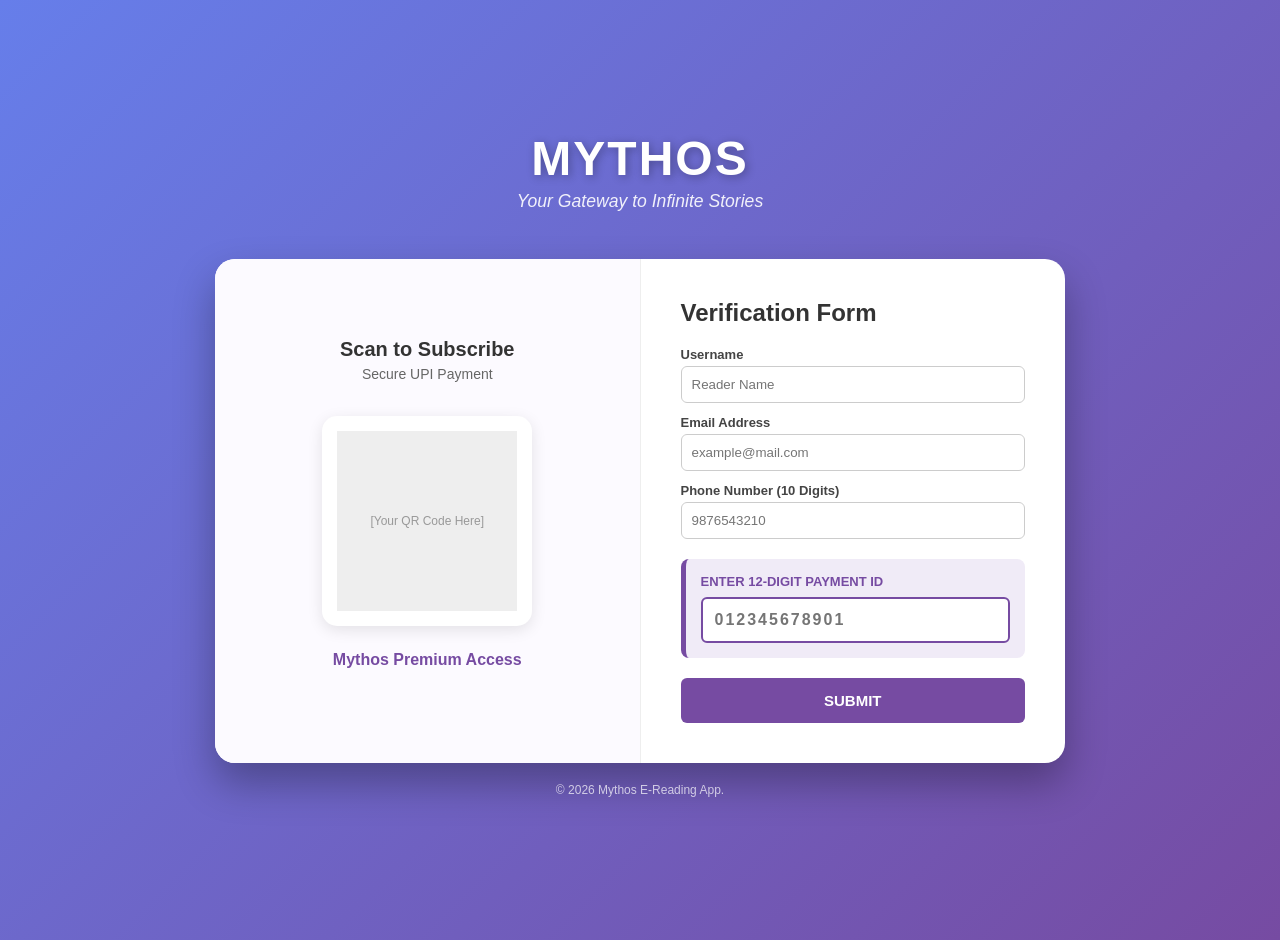
<file: payment.html>
<!DOCTYPE html>
<html lang="en">
<head>
    <meta charset="UTF-8">
    <meta name="viewport" content="width=device-width, initial-scale=1.0">
    <title>Mythos - Payment Portal</title>
</head>
<body style="display: flex; flex-direction: column; justify-content: center; align-items: center; min-height: 100vh; margin: 0; font-family: 'Segoe UI', Roboto, Helvetica, Arial, sans-serif; background: linear-gradient(135deg, #667eea 0%, #764ba2 100%); padding: 20px;">

    <div style="text-align: center; margin-bottom: 30px;">
        <h1 style="color: white; font-size: 3rem; margin: 0; letter-spacing: 2px; text-shadow: 2px 2px 10px rgba(0,0,0,0.3);">MYTHOS</h1>
        <p style="color: rgba(255,255,255,0.9); font-size: 1.1rem; margin-top: 5px; font-style: italic;">Your Gateway to Infinite Stories</p>
    </div>

    <div style="background: white; padding: 0; border-radius: 20px; box-shadow: 0 20px 40px rgba(0,0,0,0.3); display: flex; max-width: 850px; width: 100%; overflow: hidden; flex-wrap: wrap;">
        
        <div style="flex: 1; min-width: 300px; background-color: #fcfaff; padding: 40px; display: flex; flex-direction: column; align-items: center; justify-content: center; border-right: 1px solid #eee;">
            <div style="text-align: center; margin-bottom: 20px;">
                <h3 style="margin: 0; color: #333; font-size: 20px;">Scan to Subscribe</h3>
                <p style="color: #666; font-size: 14px; margin-top: 5px;">Secure UPI Payment</p>
            </div>
            
            <div style="background: white; padding: 15px; border-radius: 15px; box-shadow: 0 4px 15px rgba(0,0,0,0.1);">
                <div style="width: 180px; height: 180px; background: #eee; display: flex; align-items: center; justify-content: center; color: #999; font-size: 12px; text-align: center;">[Your QR Code Here]</div>
            </div>
            
            <p style="margin-top: 25px; font-weight: bold; font-size: 16px; color: #764ba2;">Mythos Premium Access</p>
        </div>

        <div style="flex: 1; min-width: 300px; padding: 40px;">
            <h2 style="margin-top: 0; color: #333; font-size: 24px;">Verification Form</h2>
            
            <form action="/submit-payment" method="POST">
                <div style="margin-bottom: 12px;">
                    <label style="display: block; margin-bottom: 4px; font-size: 13px; font-weight: 600; color: #444;">Username</label>
                    <input type="text" name="username" placeholder="Reader Name" required 
                           style="width: 100%; padding: 10px; border: 1px solid #ccc; border-radius: 6px; box-sizing: border-box;">
                </div>

                <div style="margin-bottom: 12px;">
                    <label style="display: block; margin-bottom: 4px; font-size: 13px; font-weight: 600; color: #444;">Email Address</label>
                    <input type="email" name="email" placeholder="example@mail.com" required 
                           style="width: 100%; padding: 10px; border: 1px solid #ccc; border-radius: 6px; box-sizing: border-box;">
                </div>

                <div style="margin-bottom: 12px;">
                    <label style="display: block; margin-bottom: 4px; font-size: 13px; font-weight: 600; color: #444;">Phone Number (10 Digits)</label>
                    <input type="tel" name="phone" placeholder="9876543210" 
                           pattern="[0-9]{10}" maxlength="10" inputmode="numeric"
                           oninput="this.value = this.value.replace(/[^0-9]/g, '');" required 
                           style="width: 100%; padding: 10px; border: 1px solid #ccc; border-radius: 6px; box-sizing: border-box;">
                </div>

                <div style="margin-top: 20px; padding: 15px; background: #f0ebf7; border-radius: 8px; border-left: 5px solid #764ba2;">
                    <label for="transaction_id" style="display: block; margin-bottom: 8px; font-size: 13px; font-weight: bold; color: #764ba2;">ENTER 12-DIGIT PAYMENT ID</label>
                    <input type="text" 
                           id="transaction_id" 
                           name="transaction_id" 
                           placeholder="012345678901" 
                           pattern="[0-9]{12}" 
                           maxlength="12" 
                           inputmode="numeric"
                           oninput="this.value = this.value.replace(/[^0-9]/g, '');"
                           required 
                           style="width: 100%; padding: 12px; border: 2px solid #764ba2; border-radius: 6px; box-sizing: border-box; font-size: 16px; letter-spacing: 2px; font-weight: bold;">
                </div>

                <button type="submit" style="width: 100%; margin-top: 20px; padding: 14px; cursor: pointer; background: #764ba2; color: white; border: none; border-radius: 6px; font-weight: bold; font-size: 15px;">
                    SUBMIT
                </button>
            </form>
        </div>
    </div>
    
    <p style="color: rgba(255,255,255,0.7); font-size: 12px; margin-top: 20px;">© 2026 Mythos E-Reading App.</p>

</body>
</html>
</file>
